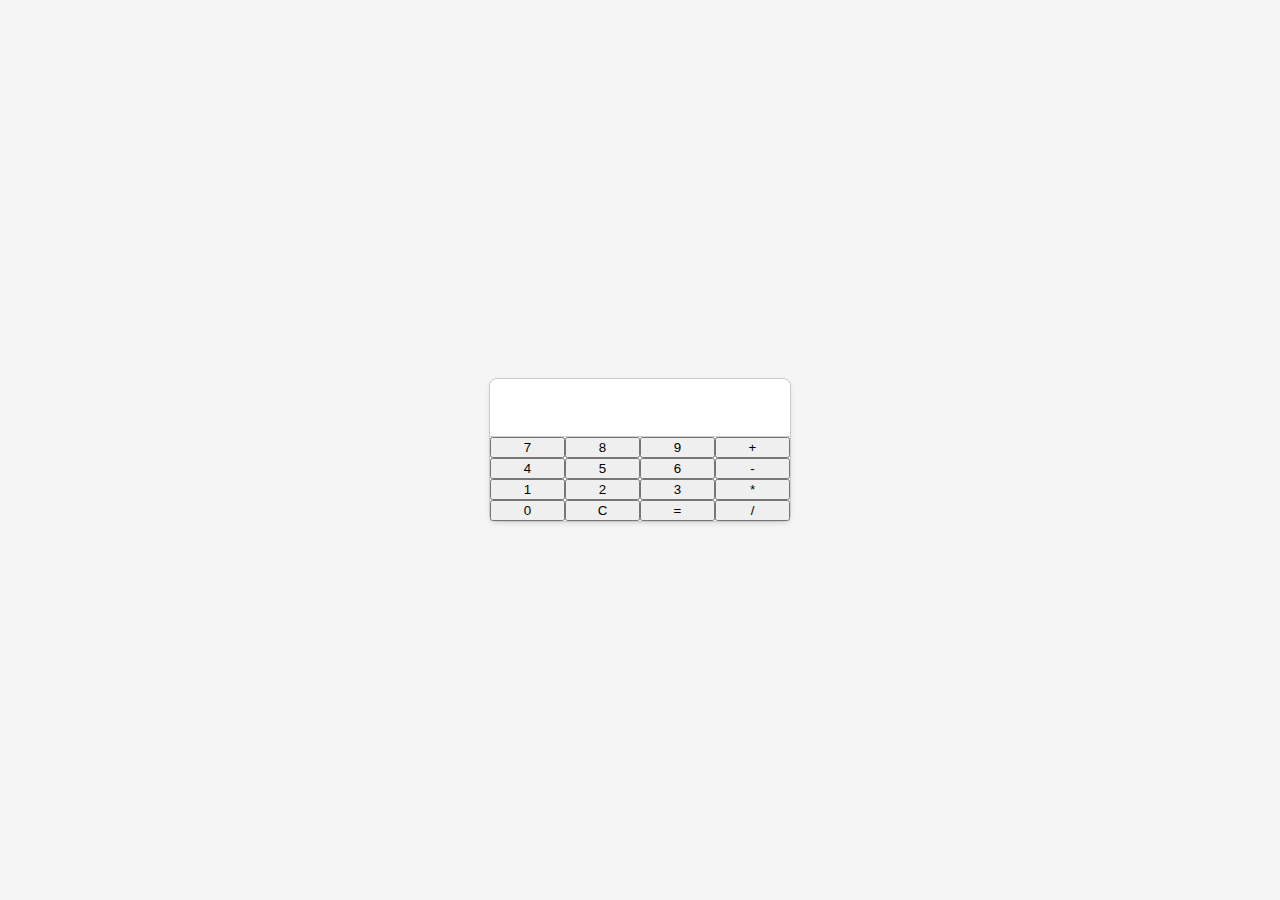
<file: calc/index.html>
<!DOCTYPE html>
<html lang="en">
<head>
  <meta charset="UTF-8">
  <meta name="viewport" content="width=device-width, initial-scale=1.0">
  <link rel="stylesheet" href="style.css">
  <script src="script.js"></script>
  <title>Basic Calculator</title>
</head>
<body>
  <div class="calculator">
    <div class="display">
      <input type="text" id="result" readonly>
    </div>
    <div class="buttons">
      <button onclick="appendToDisplay('7')">7</button>
      <button onclick="appendToDisplay('8')">8</button>
      <button onclick="appendToDisplay('9')">9</button>
      <button onclick="appendToDisplay('+')">+</button>
      <button onclick="appendToDisplay('4')">4</button>
      <button onclick="appendToDisplay('5')">5</button>
      <button onclick="appendToDisplay('6')">6</button>
      <button onclick="appendToDisplay('-')">-</button>
      <button onclick="appendToDisplay('1')">1</button>
      <button onclick="appendToDisplay('2')">2</button>
      <button onclick="appendToDisplay('3')">3</button>
      <button onclick="appendToDisplay('*')">*</button>
      <button onclick="appendToDisplay('0')">0</button>
      <button onclick="clearDisplay()">C</button>
      <button onclick="calculate()">=</button>
      <button onclick="appendToDisplay('/')">/</button>
    </div>
  </div>
  <script src="script.js"></script>
</body>
</html>
</file>
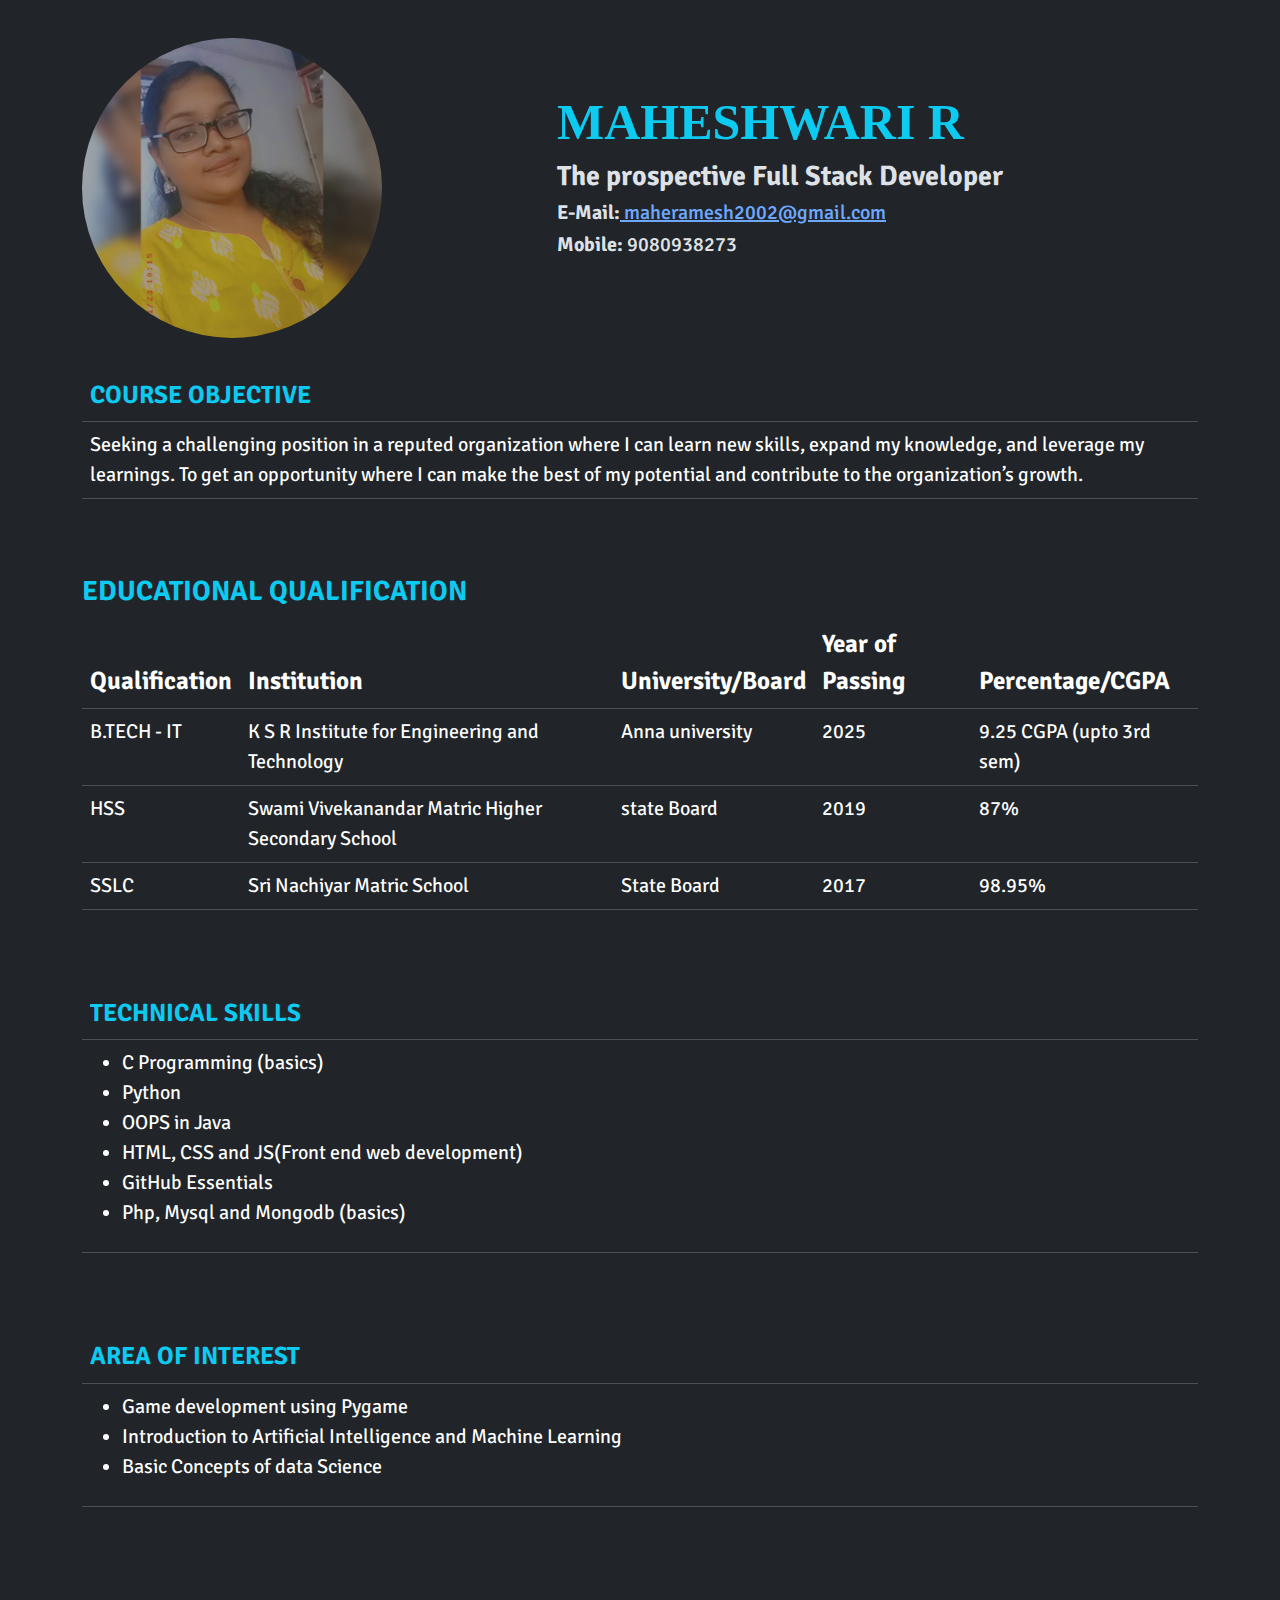
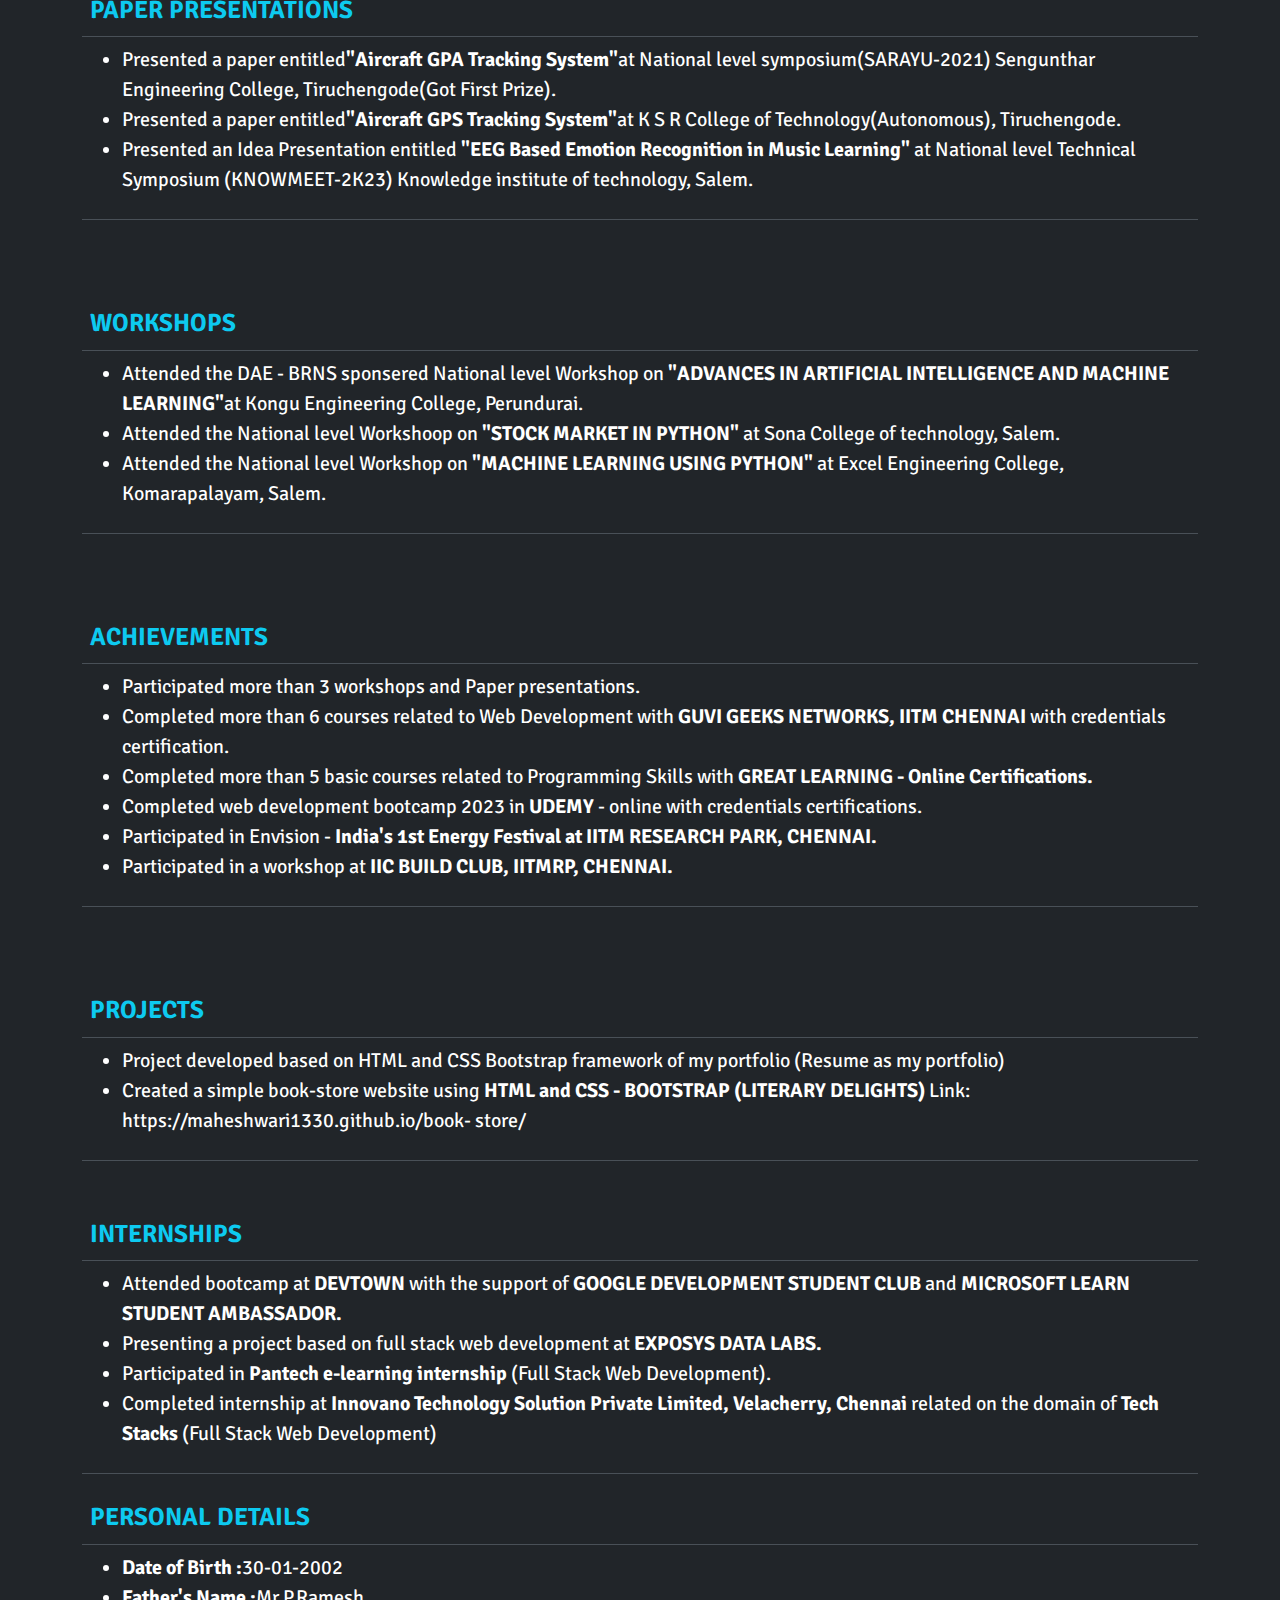
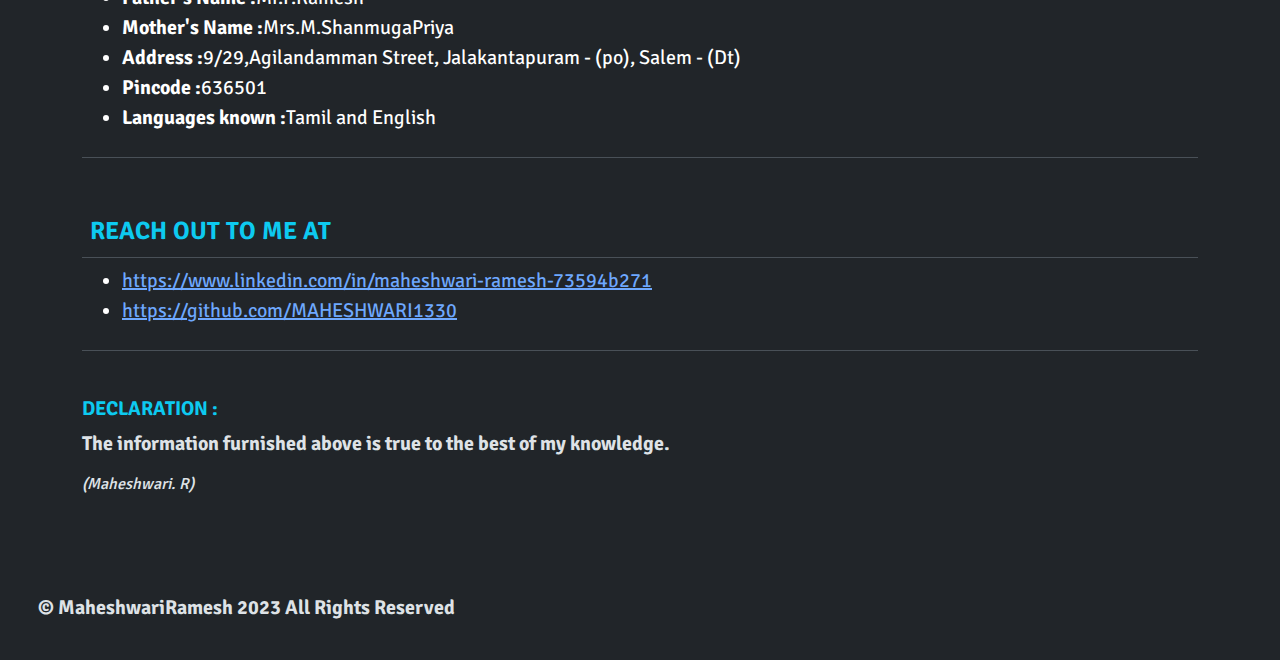
<file: portfolio-main/portfolio-main/index.html>
<!DOCTYPE html>
<html data-bs-theme="dark">
<head>
    <meta charset="utf-8">
    <meta name="viewport" content="width=device-width, initial-scale=1">
    <link href="https://cdn.jsdelivr.net/npm/bootstrap@5.3.0/dist/css/bootstrap.min.css" rel="stylesheet">
    <link rel="stylesheet" href="style.css">
    <link rel="preconnect" href="https://fonts.googleapis.com">
    <link rel="preconnect" href="https://fonts.gstatic.com" crossorigin>
    <link href="https://fonts.googleapis.com/css2?family=Cormorant+Garamond:ital,wght@1,300&family=Dancing+Script&family=Signika+Negative:wght@300&display=swap" rel="stylesheet">
    <link rel="icon" type="image/x-icon" href="favicon.ico">
    <link rel="stylesheet" href="https://cdn.jsdelivr.net/npm/bootstrap-icons@1.10.2/font/bootstrap-icons.css" integrity="sha384-b6lVK+yci+bfDmaY1u0zE8YYJt0TZxLEAFyYSLHId4xoVvsrQu3INevFKo+Xir8e" crossorigin="anonymous">
    <title>Maheshwari</title>
</head>
<body>
    <div class="container">
    <div class="row">
        <div class="col-lg-3.5 col-md-5 col-sm-6 col-xs-8" >
            <img src="mahe.jpg" class="rounded-circle" alt="Cinque Terre" width="300">
        </div>
        <div class="col-lg-8.5 pt-4 col-md-7 col-sm-6 col-xs-4" >
            <br>
            <h1 class="text-info"><b>MAHESHWARI R</b></h1>
            <h3><b>The prospective Full Stack Developer</b></h3>
            <h5><b><i class="bi bi-envelope"></i>     E-Mail:</b><a href="mailto:maheramesh2002@gmail.com"> maheramesh2002@gmail.com</a></h5>
            <h5><b><i class="bi bi-telephone"></i>     Mobile:</b> 9080938273</h5>
        </div>
    </div>
</div>
    <div class="container" >
    <br>
    <table class="table table-hover">
        <th class="text-info"><b>COURSE OBJECTIVE</b></th>
        <tr><td>Seeking a challenging position in a reputed organization where I can learn new skills, expand my knowledge, and leverage my learnings. To get an opportunity where I can make the best of my potential and contribute to the organization’s growth.
        </td></tr>
    </table>
    <br>
    </div>
    <br>
    <div class="container">
        <h3 class="text-info"><b>EDUCATIONAL QUALIFICATION</b></h3>   
        <table class="table table-hover">
          <thead>
            <tr>
              <th>Qualification</th>
              <th>Institution</th>
              <th>University/Board</th>
              <th>Year of Passing</th>
              <th>Percentage/CGPA</th>
            </tr>
          </thead>
          <tbody>
            <tr>
              <td>B.TECH - IT</td>
              <td>K S R Institute for Engineering and Technology</td>
              <td>Anna university</td>
              <td>2025</td>
              <td>9.25 CGPA (upto 3rd sem)</td>
            </tr>
            <tr>
              <td>HSS</td>
              <td>Swami Vivekanandar Matric Higher Secondary School</td>
              <td>state Board</td>
              <td>2019</td>
              <td>87%</td>
            </tr>
            <tr>
              <td>SSLC</td>
              <td>Sri Nachiyar Matric School</td>
              <td>State Board</td>
              <td>2017</td>
              <td>98.95%</td>
            </tr>
          </tbody>
        </table>
      </div>
      
    <br>
    
    <br>
    <div class="container">
    <table class="table table-hover">
        <tr>
            <th class="text-info"><b>TECHNICAL SKILLS</b></th>
            </th>
        </tr>
        <tr><td><ul>
            <li>C Programming (basics)</li>
            <li>Python</li>
            <li>OOPS in Java</li>
            <li>HTML, CSS and JS(Front end web development)</li>
            <li>GitHub Essentials</li>
            <li>Php, Mysql and Mongodb (basics)</li>
        </ul></td>
        </tr>
    </table>
    <br>
    </div>
   
    <br>
    <div class="container">
    <table  class="table table-hover">
        <tr>
            <th class="text-info"><b>AREA OF INTEREST</b></th>
        </tr>
        <tr>
            <td><ul>
                <li>Game development using Pygame</li>
                <li>Introduction to Artificial Intelligence and Machine Learning</li>
                <li>Basic Concepts of data Science</li>
            </ul></td>
        </tr>
    </table>
    <br>
    </div>
   
    <br>
    <div class="container">
    <table class="table table-hover">
        <tr>
            <th class="text-info"><b>PAPER PRESENTATIONS</b></th>
        </tr>
        <tr>
            <td><ul>
                <li> Presented a paper entitled<b>"Aircraft GPA Tracking System"</b>at National level symposium(SARAYU-2021) Sengunthar Engineering College, Tiruchengode(Got First Prize).</li>
                <li> Presented a paper entitled<b>"Aircraft GPS Tracking System"</b>at K S R College of Technology(Autonomous), Tiruchengode.</li>
                <li>Presented an Idea Presentation entitled<b> "EEG Based Emotion Recognition in Music Learning"</b> at National level Technical Symposium (KNOWMEET-2K23) Knowledge institute of technology, Salem.</li>
                </ul>
            </td>
        </tr>
    </table>
    <br>
    </div>
    <br>
    <div class="container">
    <table class="table table-hover">
        <tr>
            <th class="text-info"><b>WORKSHOPS</b></th>
        </tr>
        <tr>
            <td><ul>
                <li>Attended the DAE - BRNS sponsered National level Workshop on <b>"ADVANCES IN ARTIFICIAL INTELLIGENCE AND MACHINE LEARNING"</b>at Kongu Engineering College, Perundurai.</li>
                <li>Attended the National level Workshoop on <b>"STOCK MARKET IN PYTHON"</b> at Sona College of technology, Salem.</li>
                <li>Attended the National level Workshop on <b>"MACHINE LEARNING USING PYTHON"</b> at Excel Engineering College, Komarapalayam, Salem.</li>
            </ul></td>
        </tr>
    </table>
    <br>
    </div>
    <br>
    <div class="container">
    <table class="table table-hover">
        <tr>
            <th class="text-info"><b>ACHIEVEMENTS</b></th>
        </tr>
        <tr>
            <td><ul>
                <li>Participated more than 3 workshops and Paper presentations.</li>
                <li>Completed more than 6 courses related to Web Development with <b>GUVI GEEKS NETWORKS, IITM CHENNAI</b> with credentials certification.</li>
                <li>Completed more than 5 basic courses related to Programming Skills with <b>GREAT LEARNING - Online Certifications.</b></li>
                <li>Completed web development bootcamp 2023 in<b> UDEMY </b> - online with credentials certifications.</li>
                <li>Participated in Envision - <b>India's 1st Energy Festival at IITM RESEARCH PARK, CHENNAI.</b></li>
                <li>Participated in a workshop at <b>IIC BUILD CLUB, IITMRP, CHENNAI.</b></li>
            </td></ul>
        </tr>
    </table>
    <br>
    </div>
    
    <br>
    <div class="container">
     <table class="table table-hover">
        <tr>
            <th class="text-info"><b>PROJECTS</b></th>
        </tr>
        <tr>
            <td><ul>
                <li>Project developed based on HTML and CSS Bootstrap framework of my portfolio
(Resume as my portfolio) </li>
                <li>Created a simple book-store website using <b> HTML and CSS - BOOTSTRAP (LITERARY DELIGHTS) </b>
Link: https://maheshwari1330.github.io/book-
store/</li>
            </ul></td>
        </tr>
    </table>
         </div>
    <br>
    <div class="container">
     <table class="table table-hover">
        <tr>
            <th class="text-info"><b>INTERNSHIPS</b></th>
        </tr>
        <tr>
            <td><ul>
               <li>Attended bootcamp at <b>DEVTOWN</b> with the support of <b>GOOGLE DEVELOPMENT STUDENT CLUB</b> and <b>MICROSOFT LEARN STUDENT AMBASSADOR.</b></li>
                <li>Presenting a project based on full stack web development at <b>EXPOSYS DATA LABS.</b></li>
                <li>Participated in <b>Pantech e-learning internship</b> (Full Stack Web Development).</li>
                <li>Completed internship at <b>Innovano Technology Solution Private Limited, Velacherry, Chennai</b> related on the domain of <b>Tech Stacks</b> (Full Stack Web Development)</li>
            </ul></td>
        </tr>
    </table>
         </div>
    <div class="container">
    <table class="table table-hover">
        <tr>
            <th class="text-info"><b>PERSONAL DETAILS</b></th>
        </tr>
        <tr>
            <td>
                <ul>
                    <li><b>Date of Birth    :</b>30-01-2002</li>
                    <li><b>Father's Name    :</b>Mr.P.Ramesh</li>
                    <li><b>Mother's Name    :</b>Mrs.M.ShanmugaPriya</li>
                    <li><b>Address          :</b>9/29,Agilandamman Street, Jalakantapuram - (po), Salem - (Dt)</li>
                    <li><b>Pincode          :</b>636501</li>
                    <li><b>Languages known  :</b>Tamil and English</li>
                </ul>
            </td>
        </tr>
    </table>
    <br>
    </div>
    <div class="container">
     <table class="table table-hover">
        <tr>
            <th class="text-info"><b>REACH OUT TO ME AT</b></th>
        </tr>
        <tr>
            <td><ul>
               <li> <i class="bi bi-linkedin"></i>  <a href="https://www.linkedin.com/in/maheshwari-ramesh-73594b271/">https://www.linkedin.com/in/maheshwari-ramesh-73594b271</li>
                     <li> <i class="bi bi-github"></i>   <a href="https://github.com/MAHESHWARI1330">https://github.com/MAHESHWARI1330</li> 
                 </ul>
            </ul></td>
        </tr>
    </table>
         </div>
    <br>
    <div class="container">
    <h5 class="text-info"><b>DECLARATION  :</h5><p>The information furnished above is true to the best of my knowledge.</p> 
    <h6><i>(Maheshwari. R)</i></h6>
    <br>
    </div>
    <br>
    <br>
      <div>
            &copy MaheshwariRamesh 2023 All Rights Reserved
        </div>
  </body>
</html>
</file>
<file: calc/style.css>
body {
    display: flex;
    justify-content: center;
    align-items: center;
    min-height: 100vh;
    margin: 0;
    background-color: #f5f5f5;
  }
  
  .calculator {
    border: 1px solid #ccc;
    border-radius: 8px;
    background-color: #fff;
    box-shadow: 0 2px 4px rgba(0, 0, 0, 0.1);
    width: 300px;
  }
  
  .display {
    padding: 16px;
    text-align: right;
    border-bottom: 1px solid #ccc;
  }
  
  .display input {
    width: 100%;
    border: none;
    font-size: 20px;
    outline: none;
  }
  
  .buttons {
    display: grid;
    grid-template-columns: repeat(4, 1fr);
  }
  
  .button {
    padding: 10px;
    font-size: 18px;
    border: 1px solid #ccc;
    background-color: #f7f7f7;
    cursor: pointer;
    transition: background-color 0.3s;
  }
  
  .button:hover {
    background-color: #e0e0e0;
  }
</file>
<file: portfolio-main/portfolio-main/style.css>
body{
    margin: 1cm 1cm 1cm 1cm;
    font-size: 20px;
    font-family: 'Cormorant Garamond', serif;
font-family: 'Dancing Script', cursive;
font-family: 'Signika Negative', sans-serif;
}
h1{
    font-size:50px;
    font-family: "Times New Roman", Times, serif;
}
th{
    font-size: 25px;
}
</file>
